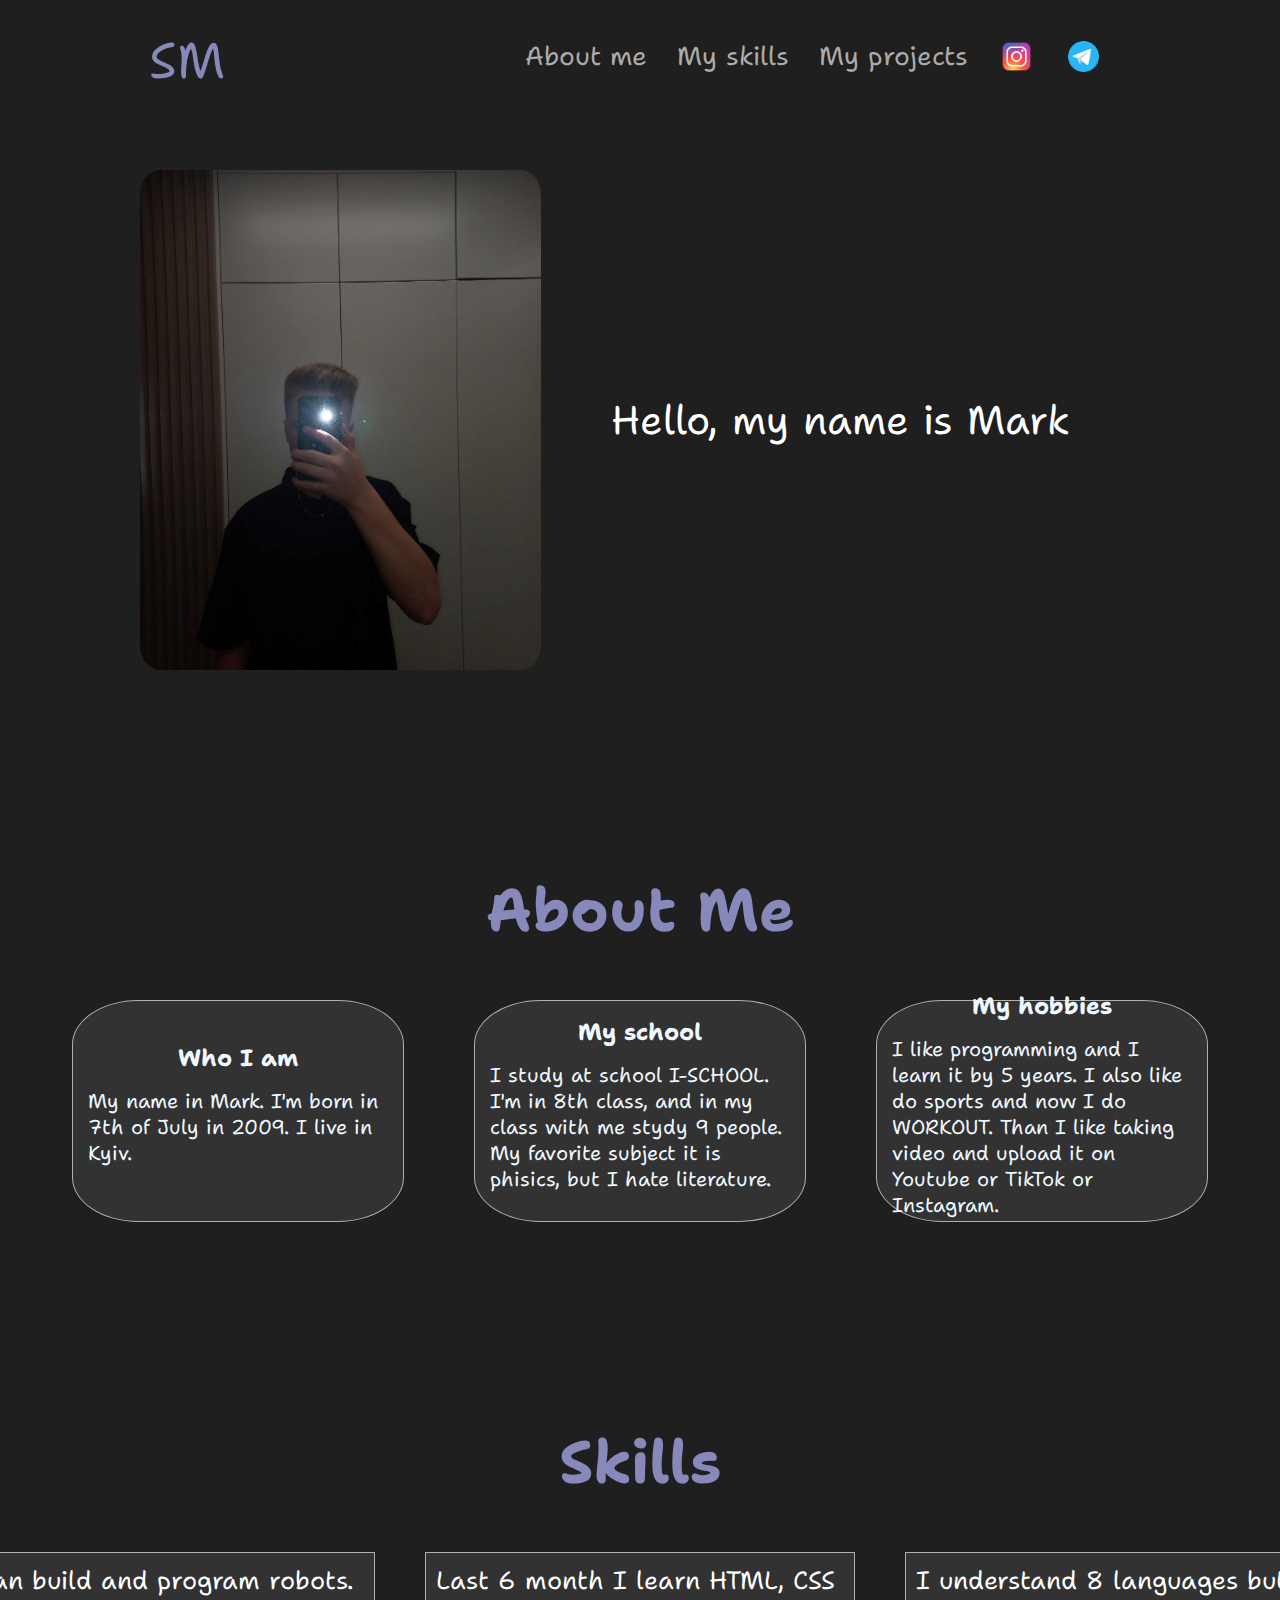
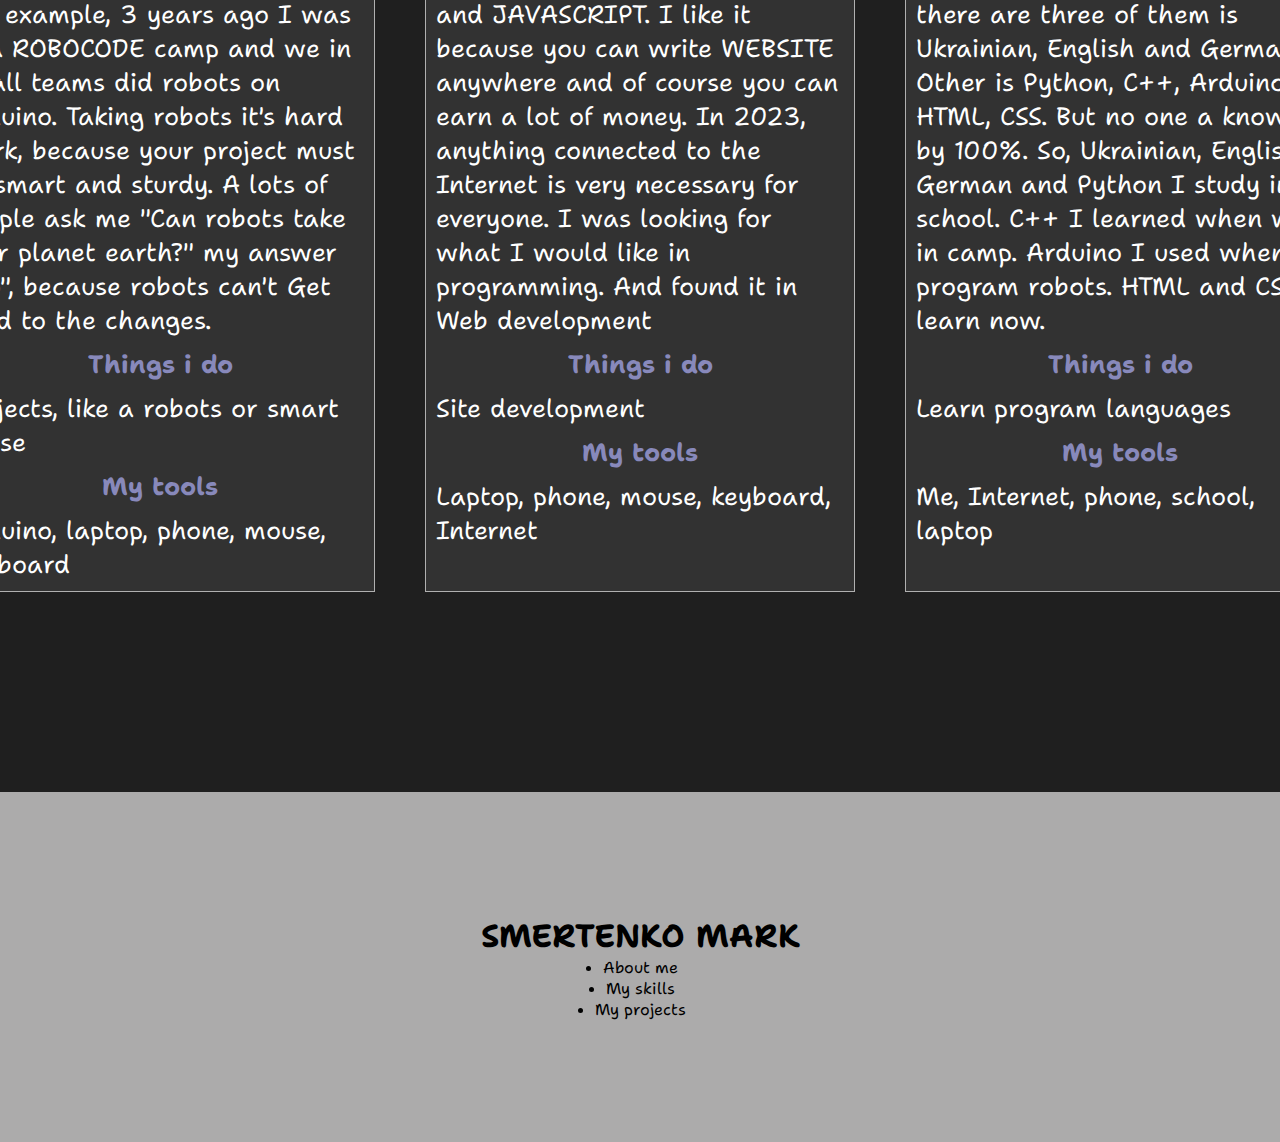
<file: index.html>
<!DOCTYPE html>
<html lang="en">
<head>
    <meta charset="UTF-8">
    <meta http-equiv="X-UA-Compatible" content="IE=edge">
    <meta name="viewport" content="width=device-width, initial-scale=1.0">
    <title>MARK</title>
    <link rel="stylesheet" href="style.css">
    <link rel="preconnect" href="https://fonts.googleapis.com">
<link rel="preconnect" href="https://fonts.gstatic.com" crossorigin>
<link href="https://fonts.googleapis.com/css2?family=Shantell+Sans:ital,wght@0,300;1,600&display=swap" rel="stylesheet">
<script type="text/javascript" src="https://ajax.googleapis.com/ajax/libs/jquery/1.10.1/jquery.min.js"></script>
</head>
<body>
   
    <header>
        <div class="logo"><p>SM</p></div>
        <div class="menu">
            <nav id="menu">
                <ul>
                    <li><a href="#yak1">About me</a></li>
                    <li><a href="#yak2">My skills</a></li>
                    <li><a href="projects.html">My projects</a></li>

                     <div class="menu_social">
                        <li><a href="https://www.instagram.com/mark_sm_offical/"><img src="img/instagram (1).png" alt=""></a></li>
                        <li><a href="https://web.telegram.org/k/#@vlogsmm22"><img src="img/telgram.png" alt=""></a></li>
                    </div>
                </ul>
            </nav>
        </div>

        <div class="burger">
            <span></span>
        </div>

        
    </header>

   
    <div class="Hello"><img src="img/photo_2023-06-02_21-34-58.jpg" alt="">
    <p>Hello, my name is Mark</p></div>

    <div id="yak1"></div>
    <div class="title1">
        <h1>About Me</h1>
    </div>
    
    <div class="AboutMe">
        
        <div class="one">
            <h3>Who I am</h3>
            <p>My name in Mark. I'm born in 7th of July in 2009.
                I live in Kyiv. 
            </p>
        </div>

        <div class="two">
            <h3>My school</h3>
            <p>I study at school I-SCHOOL. I'm in 8th class, and in my class with me stydy 9 people. 
                 My favorite subject it is phisics, but I hate literature.
            </p>
        </div>

        <div class="three">
            <h3>My hobbies</h3>
            <p>I like programming and I learn it by 5 years. I also like do sports and now 
                I do WORKOUT. Than I like taking video and upload it on Youtube or TikTok or Instagram.  </p>
        </div>

        <div class="four">

        </div>
    </div>
    

    <div class="title2">

        <div id="yak2"></div>
        <h1>Skills</h1>
    </div>
    
    <div class="skills">

        
        <div class="robots">
            <p>I can build and program robots. For example, 3 years ago I was in a
                 ROBOCODE camp and we in small teams did robots on Arduino. Taking robots it's hard work, because your project must be smart and sturdy. A lots of people ask me "Can robots take over planet earth?" my answer "No", because robots can't Get used to the changes.</p>
                 <h4>Things i do</h4>
                 <p>Projects, like a robots or smart house</p>
                 <h4>My tools</h4>
                 <p>Arduino, laptop, phone, mouse, keyboard</p>
        </div>

        <div class="web">
            <p>Last 6 month I learn HTML, CSS and JAVASCRIPT. I like it because you can write WEBSITE anywhere and of course you can earn a lot of money. In 2023, anything connected to the Internet is very necessary for everyone. I was looking for what I would like in programming. And found it in Web development</p>
            <h4>Things i do</h4>
            <p>Site development</p>
            <h4>My tools</h4>
            <p>Laptop, phone, mouse, keyboard, Internet</p>
        </div>
        
        <div class="languages">
            <p>I understand 8 languages but there are three of them is Ukrainian, English and German. Other is Python, C++, Arduino, HTML, CSS. But no one a know by 100%. So, Ukrainian, English, German and Python I study in school. C++ I learned when was in camp. Arduino I used when program robots. HTML and CSS I learn now.</p>
            <h4>Things i do</h4>
            <p>Learn program languages</p>
            <h4>My tools</h4>
            <p>Me, Internet, phone, school, laptop</p>
           
        </div>
        
        
    </div>

  


    <footer>
        <h1>SMERTENKO MARK</h1>
        <li><a href="">About me</a></li>
        <li><a href="">My skills</a></li>
        <li><a href="">My projects</a></li>
        

    </footer>


    <script type="text/javascript">
        $(document).ready(function(){
           $("#menu").on("click","a", function (event) {
               event.preventDefault();
               var id  = $(this).attr('href'),
                   top = $(id).offset().top;
               $('body,html').animate({scrollTop: top}, 1500);
           });
       });
       </script>

       <script>
        document.querySelector('.burger').addEventListener('click', function(){
                this.classList.toggle('active');
                document.querySelector('nav ul').classList.toggle('open');
        })
       </script>
</body>
</html>
</file>
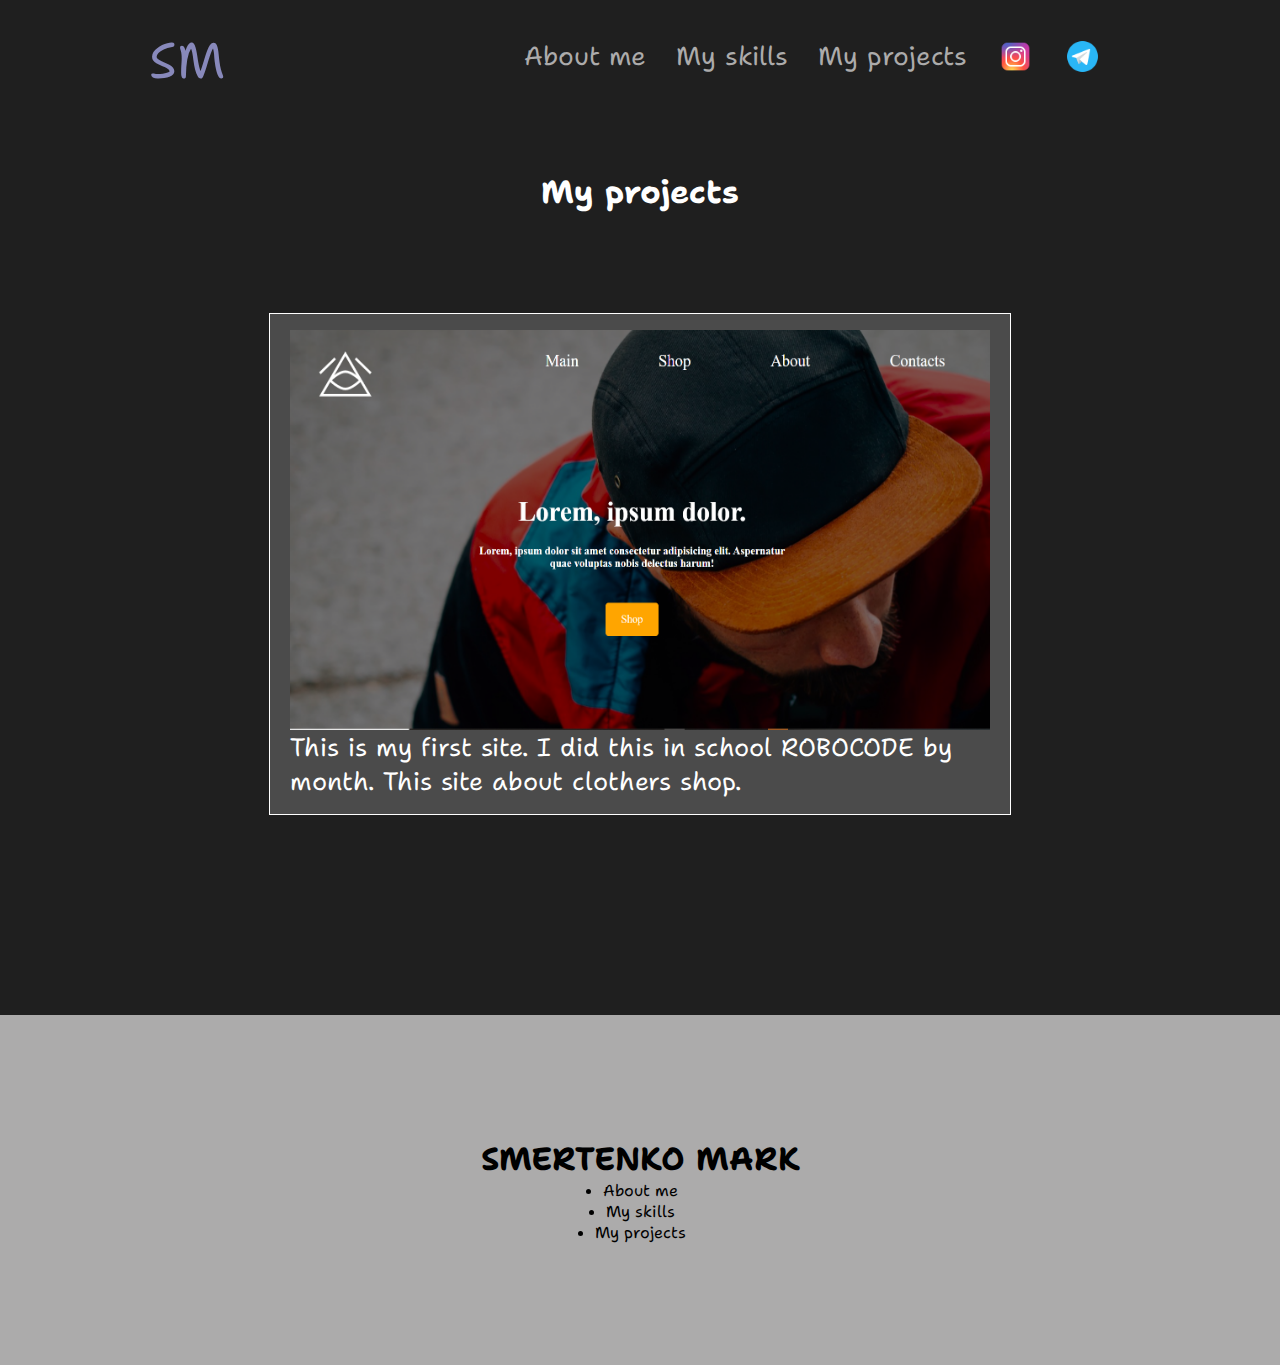
<file: projects.html>
<!DOCTYPE html>
<html lang="en">
<head>
    <meta charset="UTF-8">
    <meta http-equiv="X-UA-Compatible" content="IE=edge">
    <meta name="viewport" content="width=device-width, initial-scale=1.0">
    <link rel="stylesheet" href="project-style.css">
    <link href="https://fonts.googleapis.com/css2?family=Shantell+Sans:ital,wght@0,300;1,600&display=swap" rel="stylesheet">
    <script type="text/javascript" src="https://ajax.googleapis.com/ajax/libs/jquery/1.10.1/jquery.min.js"></script>

    <title>Projects</title>
</head>
<body>
    <header>
        <div class="logo"><p>SM</p></div>
        <div class="menu">
            <nav>
                <ul>
                    <li><a href="index.html #yak1">About me</a></li>
                    <li><a href="index.html #yak2">My skills</a></li>
                    <li><a href="projects.html">My projects</a></li>

                     <div class="menu_social">
                        <li><a href="https://www.instagram.com/mark_sm_offical/"><img src="img/instagram (1).png" alt=""></a></li>
                        <li><a href="https://web.telegram.org/k/#@vlogsmm22"><img src="img/telgram.png" alt=""></a></li>
                    </div>
                </ul>
            </nav>
        </div>

        <div class="burger">
            <span></span>
        </div>
    </header>
    <div class="open"></div>
    <div class="title">
        <h1>My projects</h1>
    </div>

    <div class="project">
        <img src="img/photo.PNG" alt="">

        <p>This is my first site. I did this in school ROBOCODE by month. This site about clothers shop. </p>
    </div>

    <footer>
        <h1>SMERTENKO MARK</h1>
        <li><a href="">About me</a></li>
        <li><a href="">My skills</a></li>
        <li><a href="">My projects</a></li>
        

    </footer>
    


    <script>
        document.querySelector('.burger').addEventListener('click', function(){
                this.classList.toggle('active');
                document.querySelector('nav ul').classList.toggle('open');
        })
       </script>
</body>
</html>
</file>
<file: style.css>
*{
    margin: 0;
    padding: 0;
}

header{
    position: relative;
    display: flex;
    width: 100%;
    height: 120px;
    background-color: rgb(31, 31, 31);
    align-items: center;
    justify-content: center;
}

header li{
    margin-right: 30px;
    list-style: none;


}
header li a{
    text-decoration: none;
    color: rgb(172, 171, 171);
    font-family: 'Shantell Sans', cursive;
    border-bottom: 3px solid transparent;
    transition: 0.2s;
}

header li a:hover{
    border-bottom: 3px solid white;
}
header ul{
    display: flex;
   
}

header .logo{
    color: rgb(136, 137, 187);
    font-size: 50px;
    font-family: 'Shantell Sans', cursive;    display: flex;
    margin-right: 300px;
}
header .menu li{
    font-size: 26px;

    font-style: Geologica;
}
header .menu_social{
    
    display: flex;
}

header .menu_social li img{
    height: 37px;
}

body{
    background-color: rgb(31, 31, 31);
}   

.Hello{
    display: flex;
    justify-content: center;
    align-items: center;
    margin-top: 50px;
    

  
    
}
.Hello img{
    height: 500px;
    border-radius: 5%;
    transition: 0.5s;
}

.Hello img:hover{
    transform: scale(1.2);
}
.Hello p{
    color: white;
    font-family: 'Shantell Sans', cursive;
    margin: 70px;
    font-size: 40px;
    transition: 0.7s;
}

.Hello p:hover{
    font-size: 50px;
}

.title1{
    color: rgb(136, 137, 187);
    display: flex;
    justify-content: center;
    margin-top: 200px;
    font-size: 30px;
    font-family: 'Shantell Sans', cursive;
}

.AboutMe{
    color: aliceblue;
    display: flex;
    flex-direction: row;
    height: 100%;
    justify-content: center;
    margin-top: 50px;
}

.AboutMe .one{
    display: flex;
    justify-content: center;
    align-items: center;
    flex-direction: column;
    width: 330px;
    height: 220px;   
    font-size: 20px;
    background-color: rgb(50, 50, 50);
    border-radius: 20%;
    font-family: 'Shantell Sans', cursive;
    border: 1px solid rgb(176, 176, 176);
    transition: 0.5s;
}

.AboutMe .one:hover{
    transform: scale(1.2);
    
}

.AboutMe .one p{
    margin: 15px;
    

}

.AboutMe .two{
    display: flex;
    justify-content: center;
    align-items: center;
    flex-direction: column;
    width: 330px;
    height: 220px;   
    font-size: 20px;
    background-color: rgb(50, 50, 50);
    border-radius: 20%;
    font-family: 'Shantell Sans', cursive;
    border: 1px solid rgb(176, 176, 176);
    transition: 0.5s;
    margin-left: 70px;
    margin-right: 70px;
}

.AboutMe .two p{
    margin: 15px;
    

}

.AboutMe .two:hover{
    transform: scale(1.2);

}

.AboutMe .three{
    display: flex;
    justify-content: center;
    align-items: center;
    flex-direction: column;
    width: 330px;
    height: 220px;   
    font-size: 20px;
    background-color: rgb(50, 50, 50);
    border-radius: 20%;
    font-family: 'Shantell Sans', cursive;
    border: 1px solid rgb(176, 176, 176);
    transition: 0.5s;
}


.AboutMe .three p{
    margin: 15px;
    


}

.AboutMe .three:hover{
    transform: scale(1.2);
    
}

.title2{
    color: rgb(136, 137, 187);
    display: flex;
    justify-content: center;
    margin-top: 200px;
    font-size: 30px;
    font-family: 'Shantell Sans', cursive;
}


.skills{

    display: grid;
    grid-template-columns: 430px 430px 430px;
    color: white;
    font-size: 25px;
    justify-content: center;
    grid-column-gap:50px;
    margin-top: 50px;
    font-family: 'Shantell Sans', cursive;

}

.skills .robots{
    background-color: rgb(50, 50, 50);
    border: 1px solid rgb(176, 176, 176);
    
}

.skills .robots p{
    margin: 10px;
}

.skills h4{
    color: rgb(136, 137, 187);
    display: flex;
    justify-content: center;
    
}

.skills .web{
    background-color: rgb(50, 50, 50);
    border: 1px solid rgb(176, 176, 176);
    font-family: 'Shantell Sans', cursive;
    
}

.skills .web p{
    margin: 10px;
}

.skills .languages{
    background-color: rgb(50, 50, 50);
    border: 1px solid rgb(176, 176, 176);
    font-family: 'Shantell Sans', cursive;
    
}

.skills .languages p{
    margin: 10px;
}

.open{
    display: flex !important;
}



.burger{
    display: none;
    position: relative;
    z-index: 50;
    align-items: center;
    justify-content: flex-end;
    width: 30px;
    height: 18px;
}

.burger span{
    height: 2px;
    width: 100%;
    transform: scale(1);
    background-color: WHITE;
    transition: 0.4s;
}

.burger::before, .burger::after{
    content: '';
    position: absolute;
    height: 2px;
    width: 100%;
    background-color: white;
    transition: all 0.3s easy 0s;
}

.burger::before{
    top: 0;
    transition: 0.4s;
}

.burger::after{
    bottom: 0;
        transition: 0.4s;

}

.burger.active span{
    transform: scale(0);
    
}

.burger.active::before{
    top: 50%;
    transform: rotate(-45deg) translate(0, -50%);

}

.burger.active::after{
    bottom: 50%;
    transform: rotate(45deg) translate(0, 50%);
}

@media (max-width:1024px){

.skills{

    display: flex;
    flex-direction: column;
    color: white;
    font-size: 20px;
    justify-content: center;
    margin-top: 50px;
    font-family: 'Shantell Sans', cursive;
    padding: 50px;
    margin-bottom: 100px;
}

.skills .web{
    background-color: rgb(50, 50, 50);
    border: 1px solid rgb(176, 176, 176);
    font-family: 'Shantell Sans', cursive;
    margin-top: 50px;
}

.skills .languages{
    background-color: rgb(50, 50, 50);
    border: 1px solid rgb(176, 176, 176);
    font-family: 'Shantell Sans', cursive;
    margin-top: 50px;
}

.AboutMe .one{
        height: 300px;

}

.AboutMe .two{
    height: 300px;

}


.AboutMe .three{
    height: 300px;
}


}


@media (max-width: 768px) {
    .burger{
        display: flex;
    }   

    
    .Hello{
        display: flex;
        justify-content: center;
        align-items: center;
        margin-top: 50px;
        flex-direction: column;
        
    
      
        
    }
    .Hello img{
        height: 400px;
        border-radius: 5%;
        transition: 0.5s;
    }


    .block{
        background: black;
        position: absolute;
        z-index: 100;
    }

    header{
        height: 240px;
        width: 100%;
        display: flex;
        transition: 0.4s;
        justify-content: space-around;
    }

    header .logo{
        margin-right: 0%;
        
    }
    nav ul{
        display: none;
        flex-direction: column;
        align-items: center;
        animation: burgerAnimation 0.4s;
        
    }


    .Hello img{
        height: 500px;
        border-radius: 5%;
    }
    
    .Hello img:hover{
        transform: scale(1);
    }

    
    .Hello p:hover{
        font-size: 40px;
    }



.AboutMe{
    color: aliceblue;
    display: flex;
    flex-direction: column;
    height: 100%;
    width: 100%;
    justify-content: center;
    align-items: center;
    margin-top: 50px;
}

.AboutMe .one{
    border-radius: 0%;
}

.AboutMe .two{
    margin-top: 50px;
    border-radius: 0%;
}


.AboutMe .three{
    border-radius: 0%;
    margin-top: 50px;
}




.skills{

    display: flex;
    flex-direction: column;
    color: white;
    font-size: 20px;
    justify-content: center;
    margin-top: 50px;
    font-family: 'Shantell Sans', cursive;
    padding: 50px;
    margin-bottom: 100px;
}

.skills .web{
    background-color: rgb(50, 50, 50);
    border: 1px solid rgb(176, 176, 176);
    font-family: 'Shantell Sans', cursive;
    margin-top: 50px;
}

.skills .languages{
    background-color: rgb(50, 50, 50);
    border: 1px solid rgb(176, 176, 176);
    font-family: 'Shantell Sans', cursive;
    margin-top: 50px;
}



}




@media(max-width: 400px){
    .Hello img{
        height: 360px;
    }
}

@keyframes burgerAnimation {
    from{opacity: 0;}
    to{opacity: 1;}
}


footer{
    margin-top: 200px;
    background-color: rgb(172, 171, 171);
    width: 100%;
    height: 350px;
    font-family: 'Shantell Sans', cursive;
    display: flex;
    justify-content: center;
    align-items: center;
    flex-direction: column;
    




}

footer li a{
    list-style: none;
    text-decoration: none;
    color: rgb(0, 0, 0); 
    border-bottom: 2px solid transparent;
    transition: 0.5s;
}

footer li a:hover{
    border-bottom: 2px solid black;
}
footer h1{
    transition: 0.5s;
}

footer h1:hover{
    font-size: 50px;
}
</file>
<file: project-style.css>
*{
    margin: 0;
    padding: 0;
}

header{
    display: flex;
    width: 100%;
    height: 120px;
    background-color: rgb(31, 31, 31);
    align-items: center;
    justify-content: space-around;
}

header li{
    margin-right: 30px;
    list-style: none;


}
header li a{
    text-decoration: none;
    color: rgb(172, 171, 171);
    font-family: 'Shantell Sans', cursive;
    border-bottom: 3px solid transparent;
    transition: 0.2s;
}

header li a:hover{
    border-bottom: 3px solid white;
}
header ul{
    display: flex;
   
}

header .logo{
    color: rgb(136, 137, 187);
    font-size: 50px;
    font-family: 'Shantell Sans', cursive;    display: flex;
}
header .menu li{
    font-size: 26px;

    font-style: Geologica;
}
header .menu_social{
    
    display: flex;
}

header .menu_social li img{
    height: 37px;
}

body{
    background-color: rgb(31, 31, 31);
}   

.title{
    display: flex;
    justify-content: center;
    align-items: center;
    color: white;
    font-family: 'Shantell Sans', cursive;
    margin-top: 50px;

}

.project{
    display: flex;
    margin-top: 100px;
    flex-direction: column;
    justify-content: center;
    align-items: center;
    background-color: rgb(75, 75, 75);
    width: 740px;
    height: 500px;
    border: white solid 1px;
}

body{
    display: flex;
    justify-content: center;
    align-items: center;
    flex-direction: column;
}


.project img{
    height: 400px;
    width: 700px;

}

.project p{
    color: white;
    font-size: 25px;
    font-family: 'Shantell Sans', cursive;
    display: flex;
    flex-direction: column;
    width: 700px;

}

.burger{
    display: none;
    position: relative;
    z-index: 50;
    align-items: center;
    justify-content: flex-end;
    width: 30px;
    height: 18px;
}

.burger span{
    height: 2px;
    width: 100%;
    transform: scale(1);
    background-color: WHITE;
    transition: 0.4s;
}

.burger::before, .burger::after{
    content: '';
    position: absolute;
    height: 2px;
    width: 100%;
    background-color: white;
    transition: all 0.3s easy 0s;
}

.burger::before{
    top: 0;
    transition: 0.4s;
}

.burger::after{
    bottom: 0;
        transition: 0.4s;

}

.burger.active span{
    transform: scale(0);
    
}

.burger.active::before{
    top: 50%;
    transform: rotate(-45deg) translate(0, -50%);

}

.burger.active::after{
    bottom: 50%;
    transform: rotate(45deg) translate(0, 50%);
}

.open{
    display: flex !important;
}


@media (max-width: 770px) {
    .burger{
        display: flex;
    }   
        


    header{
        height: 240px;
        width: 100%;
        display: flex;
        transition: 0.4s;
        justify-content: space-around;
    }

    header .logo{
        margin-right: 0%;
        
    }
    nav ul{
        display: none;
        flex-direction: column;
        align-items: center;
        animation: burgerAnimation 0.4s;
        
    }

}

footer{
    margin-top: 200px;
    background-color: rgb(172, 171, 171);
    width: 100%;
    height: 350px;
    font-family: 'Shantell Sans', cursive;
    display: flex;
    justify-content: center;
    align-items: center;
    flex-direction: column;
    




}

footer li a{
    list-style: none;
    text-decoration: none;
    color: rgb(0, 0, 0); 
    border-bottom: 2px solid transparent;
    transition: 0.5s;
}

footer li a:hover{
    border-bottom: 2px solid black;
}
footer h1{
    transition: 0.5s;
}

footer h1:hover{
    font-size: 50px;
}
</file>
